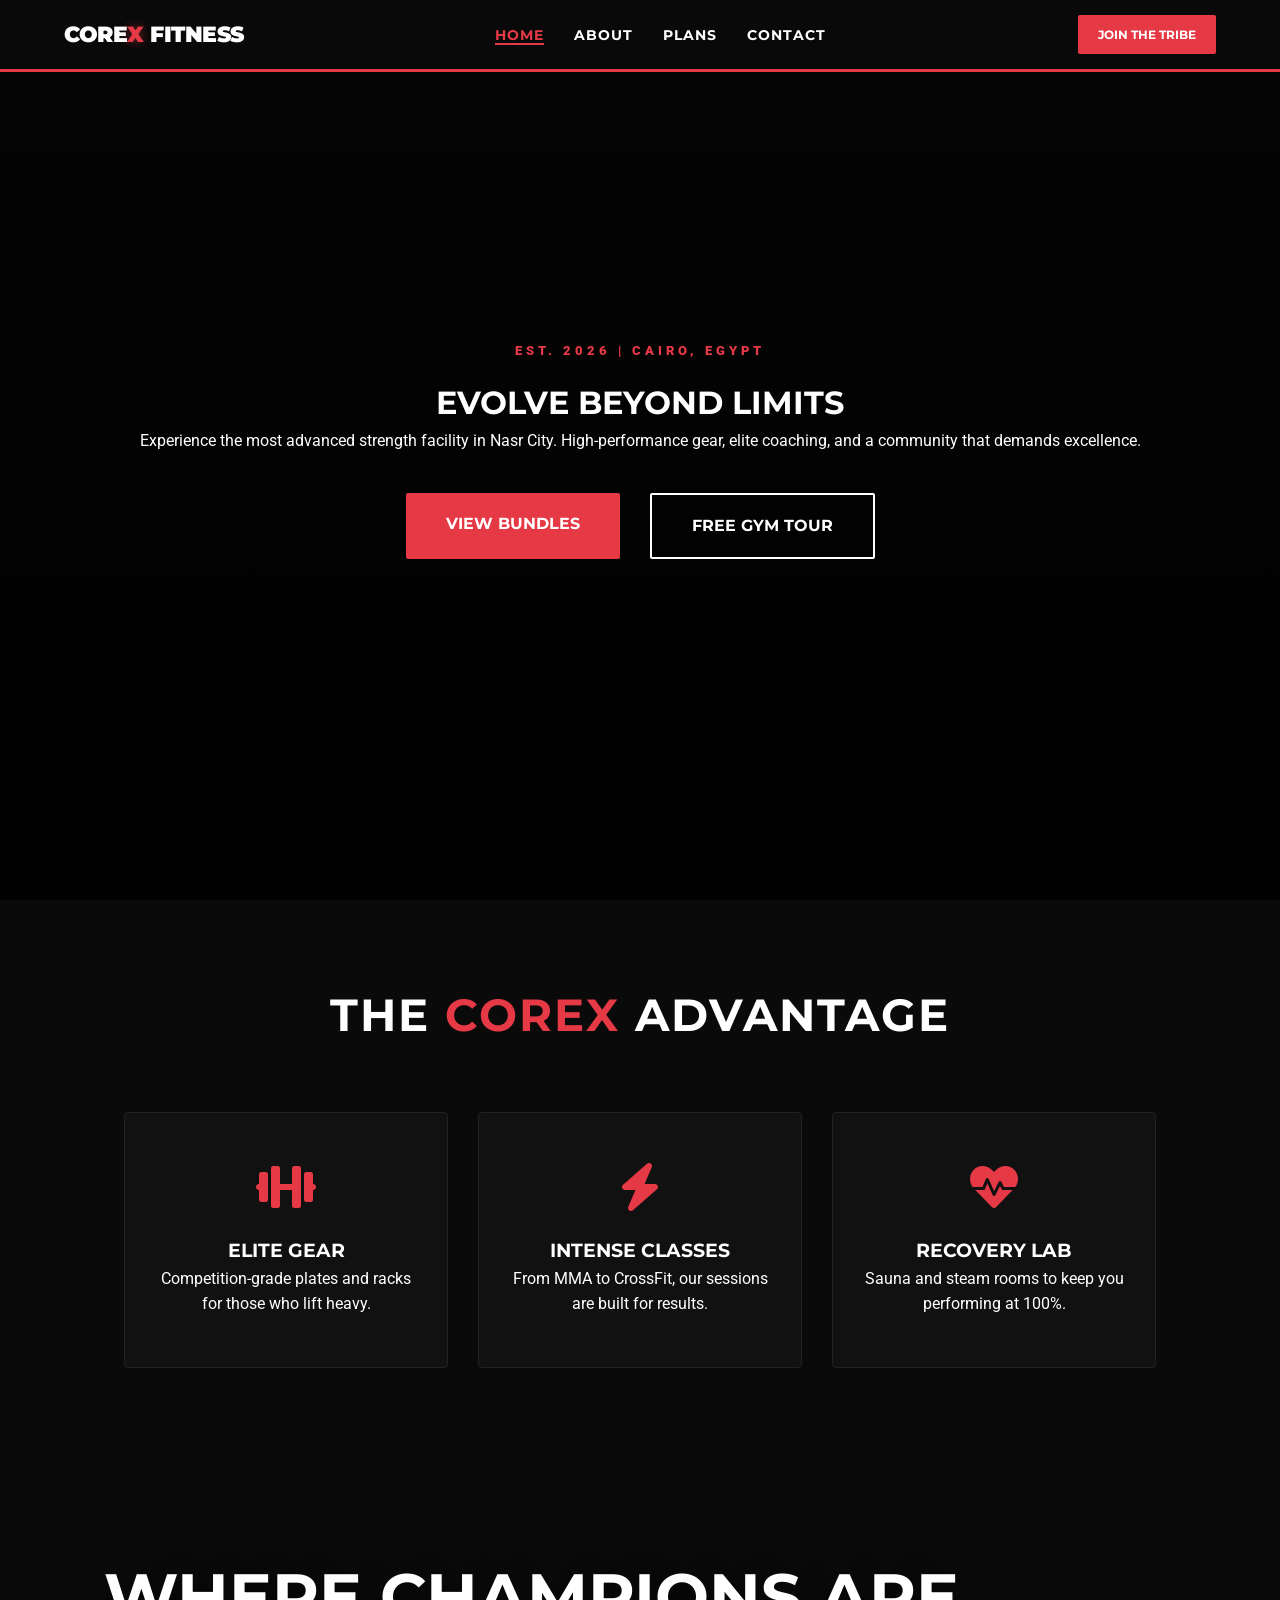
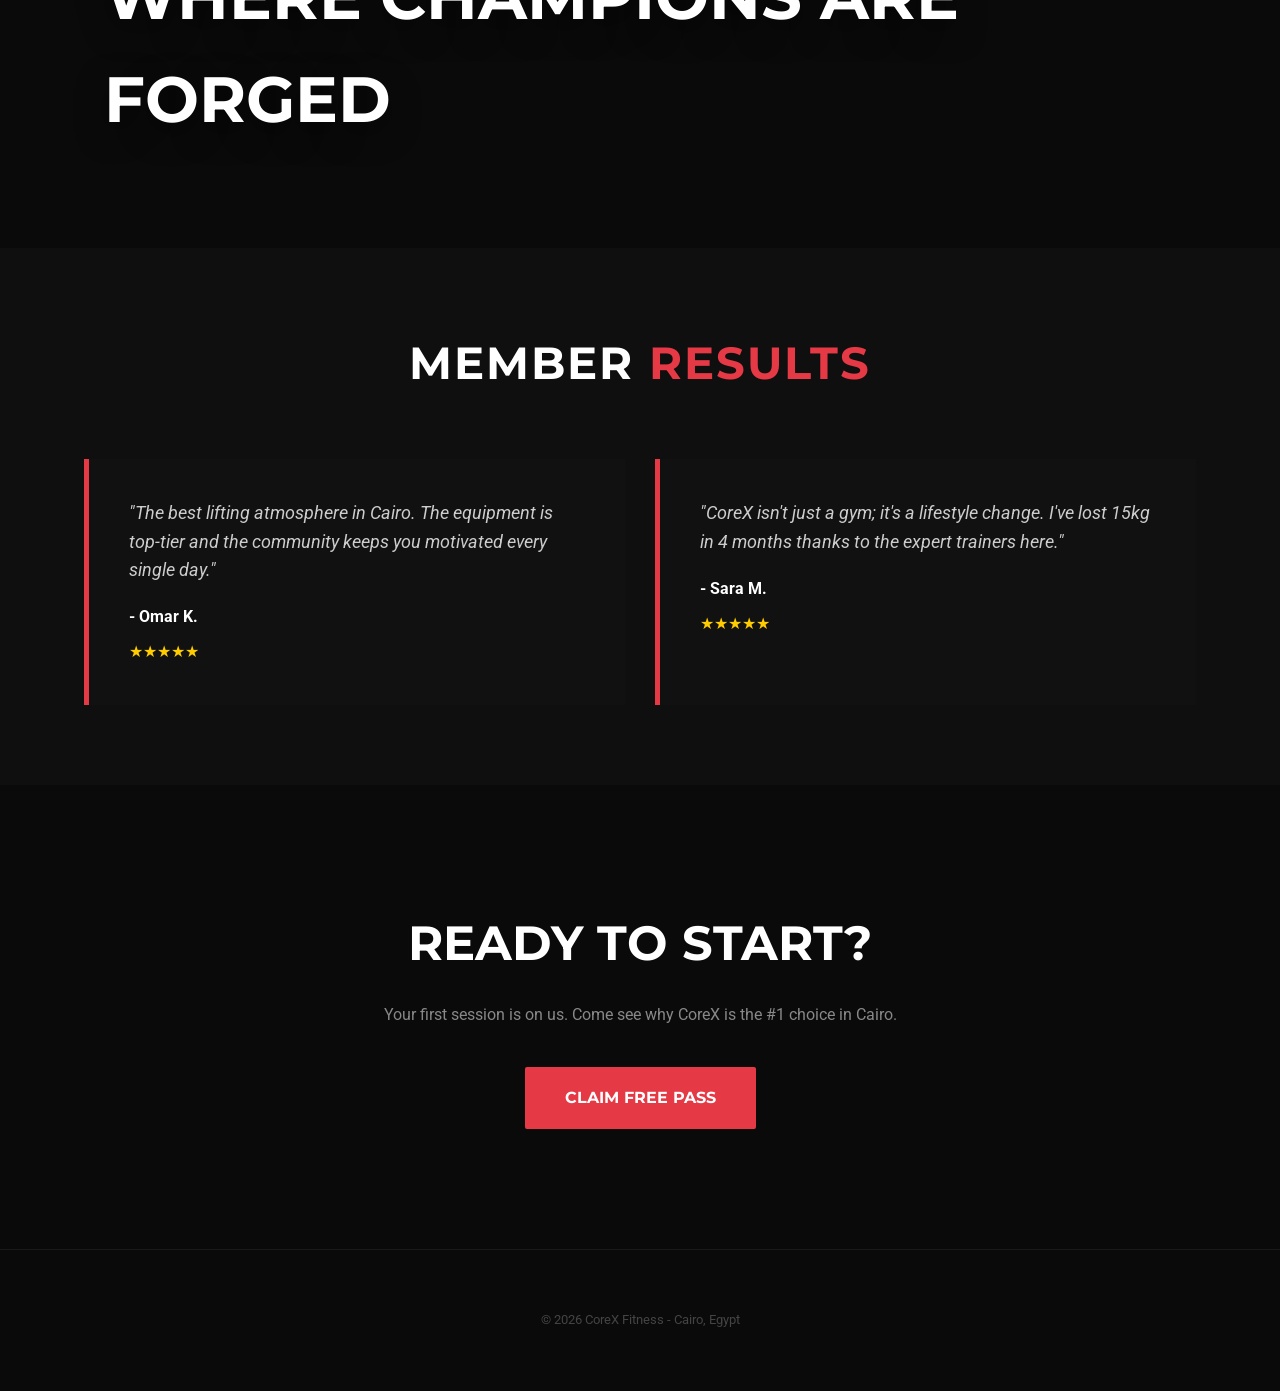
<file: index.html>
<!DOCTYPE html>
<html lang="en">
<head>
    <meta charset="UTF-8">
    <meta name="viewport" content="width=device-width, initial-scale=1.0">
    <title>CoreX Fitness | The Elite Standard of Cairo</title>
    <link href="https://fonts.googleapis.com/css2?family=Montserrat:wght@700;900&family=Roboto:wght@300;400;500&display=swap" rel="stylesheet">
    <link rel="stylesheet" href="https://cdnjs.cloudflare.com/ajax/libs/font-awesome/6.0.0/css/all.min.css">
    <link rel="stylesheet" href="style.css">
</head>
<body>

    <nav>
        <div class="logo">CORE<span>X</span> FITNESS</div>
        <ul class="nav-links">
            <li><a href="index.html" class="active">Home</a></li>
            <li><a href="about.html">About</a></li>
            <li><a href="plans.html">Plans</a></li>
            <li><a href="contact.html">Contact</a></li>
        </ul>
        <a href="contact.html" class="nav-cta">JOIN THE TRIBE</a>
    </nav>

    <header class="hero-main">
        <div class="hero-content">
            <span class="hero-tag">EST. 2026 | CAIRO, EGYPT</span>
            <h1>EVOLVE <span>BEYOND</span> LIMITS</h1>
            <p>Experience the most advanced strength facility in Nasr City. High-performance gear, elite coaching, and a community that demands excellence.</p>
            <div class="hero-btns">
                <a href="plans.html" class="btn btn-primary">VIEW BUNDLES</a>
                <a href="contact.html" class="btn btn-outline">FREE GYM TOUR</a>
            </div>
        </div>
    </header>

    <section class="features-grid-section">
        <div class="container">
            <h2 class="section-title">THE <span>COREX</span> ADVANTAGE</h2>
            <div class="features-container">
                <div class="feature-box">
                    <i class="fas fa-dumbbell"></i>
                    <h3>ELITE GEAR</h3>
                    <p>Competition-grade plates and racks for those who lift heavy.</p>
                </div>
                <div class="feature-box">
                    <i class="fas fa-bolt"></i>
                    <h3>INTENSE CLASSES</h3>
                    <p>From MMA to CrossFit, our sessions are built for results.</p>
                </div>
                <div class="feature-box">
                    <i class="fas fa-heart-pulse"></i>
                    <h3>RECOVERY LAB</h3>
                    <p>Sauna and steam rooms to keep you performing at 100%.</p>
                </div>
            </div>
        </div>
    </section>

    <section class="image-break">
        <div class="overlay-text">
            <h2>WHERE <span>CHAMPIONS</span> ARE FORGED</h2>
        </div>
    </section>

    <section class="testimonials bg-alt">
        <div class="container">
            <h2 class="section-title">MEMBER <span>RESULTS</span></h2>
            <div class="testimonial-slider">
                <div class="t-card">
                    <p>"The best lifting atmosphere in Cairo. The equipment is top-tier and the community keeps you motivated every single day."</p>
                    <h4>- Omar K.</h4>
                    <div class="stars">★★★★★</div>
                </div>
                <div class="t-card">
                    <p>"CoreX isn't just a gym; it's a lifestyle change. I've lost 15kg in 4 months thanks to the expert trainers here."</p>
                    <h4>- Sara M.</h4>
                    <div class="stars">★★★★★</div>
                </div>
            </div>
        </div>
    </section>

    <section class="final-cta">
        <div class="container">
            <h2>READY TO START?</h2>
            <p>Your first session is on us. Come see why CoreX is the #1 choice in Cairo.</p>
            <a href="contact.html" class="btn btn-primary">CLAIM FREE PASS</a>
        </div>
    </section>

    <footer>
        <p>&copy; 2026 CoreX Fitness - Cairo, Egypt</p>
    </footer>

    <script src="Functions.js"></script>
</body>
</html>
</file>
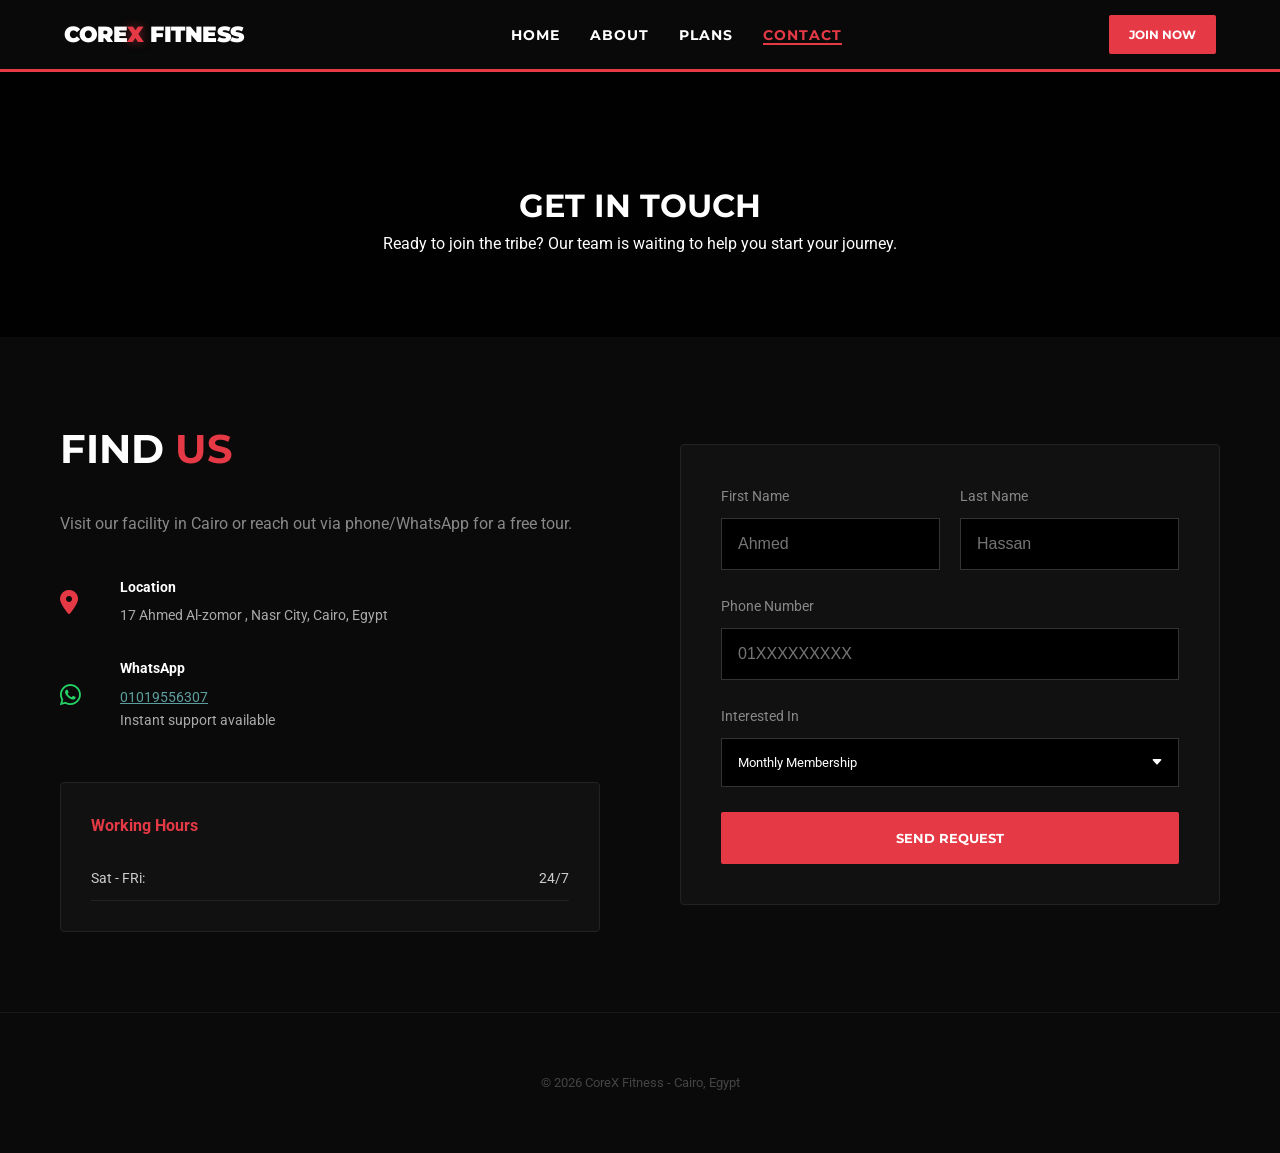
<file: Contact.html>
<!DOCTYPE html>
<html lang="en">

<head>
    <meta charset="UTF-8">
    <meta name="viewport" content="width=device-width, initial-scale=1.0">
    <title>Contact CoreX Fitness | Cairo</title>
    <link
        href="https://fonts.googleapis.com/css2?family=Montserrat:wght@700;900&family=Roboto:wght@300;400;500&display=swap"
        rel="stylesheet">
    <link rel="stylesheet" href="https://cdnjs.cloudflare.com/ajax/libs/font-awesome/6.0.0/css/all.min.css">
    <link rel="stylesheet" href="style.css">
</head>

<body>

    <nav>
        <div class="logo">CORE<span>X</span> FITNESS</div>
        <ul class="nav-links">
            <li><a href="/index.html">Home</a></li>
            <li><a href="/About.html">About</a></li>
            <li><a href="/Plans.html">Plans</a></li>
            <li><a href="/Contact.html" class="active">Contact</a></li>

        </ul>
        <a href="/Contact.html" class="nav-cta">JOIN NOW</a>
    </nav>

    <header class="contact-hero">
        <h1>GET IN <span>TOUCH</span></h1>
        <p>Ready to join the tribe? Our team is waiting to help you start your journey.</p>
    </header>

    <section class="contact-main">
        <div class="container grid-2">

            <div class="contact-info">
                <h2 class="section-title-left">FIND <span>US</span></h2>
                <p class="contact-desc">Visit our facility in Cairo or reach out via phone/WhatsApp for a free tour.</p>

                <div class="info-item">
                    <i class="fas fa-location-dot"></i>
                    <div>
                        <h4>Location</h4>
                        <p>17 Ahmed Al-zomor , Nasr City, Cairo, Egypt</p>
                    </div>
                </div>

                <div class="info-item">
                    <i class="fab fa-whatsapp" style="color: #25D366;"></i>
                    <div>
                        <h4>WhatsApp</h4>
                        <p><a href="https://wa.me/01019556307" target="_blank" style="color: cadetblue"; >01019556307</a></p>
                        <p>Instant support available</p>
                    </div>
                </div>

                <div class="hours-card">
                    <h4>Working Hours</h4>
                    <ul>
                        <li><span>Sat - FRi:</span> <span>24/7</span></li>
                        
                    </ul>
                </div>
            </div>

            <div class="contact-form-wrapper">
                <form id="contactPageForm"> 
                    <div class="form-row">
                        <div class="form-group">
                            <label>First Name</label>
                            <input type="text" id="firstName" placeholder="Ahmed" required>
                        </div>
                        <div class="form-group">
                            <label>Last Name</label>
                            <input type="text" id="lastName" placeholder="Hassan" required>
                        </div>
                    </div>

                    <div class="form-group">
                        <label>Phone Number</label>
                        <input type="tel" id="userPhone" placeholder="01XXXXXXXXX" required>
                        <span id="phoneError" class="error-msg">Please enter a valid 11-digit Egyptian number.</span>
                    </div>

                    <div class="form-group">
                        <label>Interested In</label>
                        <select id="planSelect">
                            <option>Monthly Membership</option>
                            <option>3-Month Bundle</option>
                            <option>6-Month Bundle</option>
                            <option>12-Month Bundle</option>
                            <option>Personal Training</option>
                        </select>
                    </div>

                    <button type="submit" class="btn btn-primary full-width">SEND REQUEST</button>
                </form>

                <div id="successMessage" class="success-box">
                    <i class="fas fa-circle-check"></i>
                    <h3>THANK YOU!</h3>
                    <p>Your request has arrived successfully. Someone from the Markting team will contact you within 24 hours.</p>
                    <button onclick="location.reload()" class="btn btn-outline-red" style="margin-top: 20px;">Send
                        Another</button>
                </div>
            </div>

        </div>
    </section>

    <footer>
        <p>&copy; 2026 CoreX Fitness - Cairo, Egypt</p>
    </footer>

    <script src="Functions.js"></script>
</body>

</html>
</file>
<file: style.css>
/* --- Variables & Reset --- */
:root {
    --primary-red: #e63946;
    --deep-black: #0a0a0a;
    --dark-gray: #1a1a1a;
    --text-white: #ffffff;
    --transition: all 0.3s ease;
}

* {
    margin: 0;
    padding: 0;
    box-sizing: border-box;
    scroll-behavior: smooth;
}

body {
    font-family: 'Roboto', sans-serif;
    background-color: var(--deep-black);
    color: var(--text-white);
    line-height: 1.6;
    overflow-x: hidden;
}

h1, h2, h3, .btn, .nav-cta, .logo {
    font-family: 'Montserrat', sans-serif;
    text-transform: uppercase;
}

/* --- Navbar --- */

/* --- Navigation --- */
nav {
    position: fixed;
    top: 0;
    width: 100%;
    padding: 15px 5%;
    display: flex;
    justify-content: space-between;
    align-items: center;
    background: rgba(10, 10, 10, 0.98);
    z-index: 1000;
    border-bottom: 3px solid var(--primary-red);
}

.logo {
    font-size: 1.2rem;
    font-weight: 900;
    white-space: nowrap;
}

.logo span { 
    color: var(--primary-red); 
    text-shadow: 0 0 10px rgba(230, 57, 70, 0.5);
}

.nav-links {
    display: flex;
    list-style: none;
    gap: 30px;
}

.nav-links a {
    text-decoration: none;
    color: var(--text-white);
    font-family: 'Montserrat', sans-serif;
    font-size: 0.85rem;
    font-weight: 700;
    text-transform: uppercase;
    transition: var(--transition);
    letter-spacing: 1px;
}

.nav-links a:hover {
    color: var(--primary-red);
}

.nav-cta {
    background-color: var(--primary-red);
    color: white;
    padding: 10px 20px;
    text-decoration: none;
    font-size: 0.75rem;
    border-radius: 2px;
    font-weight: 700;
    transition: var(--transition);
    white-space: nowrap;
}

/* Offset for Smooth Scroll (so navbar doesn't hide titles) */
section { 
    scroll-margin-top: 80px; 
}

/* --- Mobile Navigation Adjustments --- */
@media (max-width: 768px) {
    .nav-links {
        display: none; /* Hides links on mobile to keep UI clean, common for simple landing pages */
    }
    
    nav {
        padding: 15px 20px;
    }

    .logo {
        font-size: 1rem;
    }

    .nav-cta {
        padding: 8px 12px;
        font-size: 0.7rem;
    }
}

nav {
    position: fixed;
    top: 0;
    width: 100%;
    padding: 15px 5%;
    display: flex;
    justify-content: space-between;
    align-items: center;
    background: rgba(10, 10, 10, 0.98);
    z-index: 1000;
    border-bottom: 3px solid var(--primary-red);
}

.logo {
    font-size: 1.4rem;
    font-weight: 900;
    letter-spacing: -0.5px;
}

.logo span { 
    color: var(--primary-red); 
    text-shadow: 0 0 10px rgba(230, 57, 70, 0.5);
}

.nav-cta {
    background-color: var(--primary-red);
    color: white;
    padding: 10px 20px;
    text-decoration: none;
    font-size: 0.75rem;
    border-radius: 2px;
    font-weight: 700;
    transition: var(--transition);
}

.nav-cta:hover {
    background-color: #fff;
    color: var(--primary-red);
}

/* --- Hero Section --- */
.hero {
    height: 100vh;
    display: flex;
    flex-direction: column;
    justify-content: center;
    align-items: center;
    text-align: center;
    background: linear-gradient(rgba(0,0,0,0.75), rgba(0,0,0,0.75)), 
                url('https://images.unsplash.com/photo-1540497077202-7c8a3999166f?auto=format&fit=crop&q=80') center/cover;
    padding: 20px;
}

.hero h1 {
    font-size: clamp(2.5rem, 10vw, 5.5rem);
    line-height: 0.9;
    margin-bottom: 15px;
}

.hero h1 span { color: var(--primary-red); }

.hero p {
    font-size: 1.1rem;
    margin-bottom: 35px;
    max-width: 550px;
    color: #ddd;
}

/* --- Shared Components --- */
.btn {
    padding: 18px 40px;
    text-decoration: none;
    font-weight: 700;
    border-radius: 2px;
    display: inline-block;
    transition: var(--transition);
    cursor: pointer;
    border: none;
}

.btn-primary {
    background-color: var(--primary-red);
    color: white;
}

.btn-primary:hover {
    background-color: #c12e3a;
    transform: translateY(-3px);
    box-shadow: 0 10px 20px rgba(230, 57, 70, 0.3);
}

.btn-outline {
    border: 2px solid white;
    color: white;
    margin-left: 10px;
}

.btn-outline:hover {
    background: white;
    color: black;
}

section { padding: 80px 5%; max-width: 1200px; margin: 0 auto; }

.section-title {
    text-align: center;
    font-size: clamp(1.8rem, 5vw, 2.8rem);
    margin-bottom: 60px;
    letter-spacing: 2px;
}

.section-title span { color: var(--primary-red); }

.bg-alt { background-color: #0f0f0f; max-width: 100%; }

/* --- Pricing --- */
.plans-container {
    display: grid;
    grid-template-columns: repeat(auto-fit, minmax(280px, 1fr));
    gap: 30px;
    max-width: 1100px;
    margin: 0 auto;
}

.plan-card {
    background: var(--dark-gray);
    padding: 50px 30px;
    border-radius: 4px;
    text-align: center;
    border-top: 4px solid transparent;
    transition: var(--transition);
}

.plan-card.featured { border-top-color: var(--primary-red); background: #1f1f1f; }

.plan-card:hover { transform: scale(1.02); }

.plan-card h3 { margin-bottom: 20px; letter-spacing: 1px; }

.plan-card .price {
    font-size: 2.8rem;
    color: var(--primary-red);
    font-weight: 900;
    margin-bottom: 25px;
}

.plan-card ul { list-style: none; margin-bottom: 30px; }
.plan-card ul li { padding: 10px 0; border-bottom: 1px solid #333; color: #aaa; }

/* --- Form --- */
.contact-box {
    background: var(--dark-gray);
    padding: 50px;
    border-radius: 4px;
    max-width: 550px;
    margin: 0 auto;
    border: 1px solid #222;
}

.form-group { margin-bottom: 25px; }

label { display: block; margin-bottom: 10px; font-size: 0.9rem; color: #888; }

input {
    width: 100%;
    padding: 16px;
    background: #000;
    border: 1px solid #333;
    color: white;
    font-size: 1rem;
}

input:focus {
    outline: none;
    border-color: var(--primary-red);
}

.full-width { width: 100%; }

footer {
    text-align: center;
    padding: 60px 20px;
    border-top: 1px solid #1a1a1a;
    font-size: 0.8rem;
    color: #444;
}

/* --- Mobile Responsiveness --- */
@media (max-width: 768px) {
    nav { padding: 15px 20px; }
    .logo { font-size: 1.1rem; }
    .btn { width: 100%; margin-left: 0; margin-bottom: 15px; text-align: center; }
    .hero { height: auto; padding: 160px 20px 100px; }
    .contact-box { padding: 30px 20px; }
}
/* --- Home Page Redesign --- */

/* Enhanced Hero */
.hero-main {
    height: 100vh;
    background: linear-gradient(rgba(0,0,0,0.6), rgba(0,0,0,0.9)), 
                url('https://images.pexels.com/photos/1552242/pexels-photo-1552242.jpeg');
    background-size: cover;
    background-position: center;
    background-attachment: fixed; /* Parallax effect */
    display: flex;
    align-items: center;
    justify-content: center;
    text-align: center;
}

.hero-tag {
    color: var(--primary-red);
    font-weight: 900;
    letter-spacing: 4px;
    font-size: 0.8rem;
    display: block;
    margin-bottom: 15px;
}

.hero-btns {
    margin-top: 40px;
    display: flex;
    gap: 20px;
    justify-content: center;
}

/* Feature Boxes */
.features-container {
    display: grid;
    grid-template-columns: repeat(auto-fit, minmax(280px, 1fr));
    gap: 30px;
}

.feature-box {
    background: #111;
    padding: 50px 30px;
    border-radius: 4px;
    text-align: center;
    transition: var(--transition);
    border: 1px solid #222;
}

.feature-box:hover {
    border-color: var(--primary-red);
    transform: translateY(-10px);
    background: #161616;
}

.feature-box i {
    font-size: 3rem;
    color: var(--primary-red);
    margin-bottom: 25px;
}

/* Image Break Section */
.image-break {
    height: 400px;
    background: linear-gradient(rgba(230, 57, 70, 0.2), rgba(0,0,0,0.8)), 
                url('https://images.pexels.com/photos/4164761/pexels-photo-4164761.jpeg');
    background-size: cover;
    background-position: center;
    background-attachment: fixed;
    display: flex;
    align-items: center;
    justify-content: center;
}

.overlay-text h2 {
    font-size: clamp(2rem, 6vw, 4rem);
    text-shadow: 0 10px 30px rgba(0,0,0,0.5);
}

/* Testimonials */
.testimonial-slider {
    display: grid;
    grid-template-columns: 1fr 1fr;
    gap: 30px;
}

.t-card {
    background: #111;
    padding: 40px;
    border-left: 5px solid var(--primary-red);
}

.t-card p {
    font-style: italic;
    font-size: 1.1rem;
    margin-bottom: 20px;
    color: #ccc;
}

.stars { color: #ffcc00; margin-top: 10px; }

/* Final CTA */
.final-cta {
    text-align: center;
    padding: 120px 20px;
    background: var(--deep-black);
}

.final-cta h2 { font-size: 3rem; margin-bottom: 20px; }
.final-cta p { margin-bottom: 40px; color: #888; }

/* Mobile */
@media (max-width: 768px) {
    .testimonial-slider { grid-template-columns: 1fr; }
    .hero-btns { flex-direction: column; }
    .image-break { height: 250px; }
}


/* ================================================================== */

/* ================================================================== */

/* ================================================================== */

/* ================================================================== */

/* ================================================================== */

/* About page edits */
/* --- About Page Specifics --- */

/* Hero for About Page */
.about-hero {
    height: 60vh;
    display: flex;
    flex-direction: column;
    justify-content: center;
    align-items: center;
    text-align: center;
    background: linear-gradient(rgba(0,0,0,0.8), rgba(0,0,0,0.8)), 
                url('https://images.unsplash.com/photo-1517836357463-d25dfeac3438?auto=format&fit=crop&q=80') center/cover;
    padding: 20px;
}

/* ================================ */
/* --- Expanded About Page Styling --- */

.container {
    max-width: 1200px;
    margin: 0 auto;
    padding: 0 20px;
}

.grid-2 {
    display: grid;
    grid-template-columns: 1fr 1fr;
    gap: 80px;
    align-items: center;
}

/* Header */
.about-header {
    height: 70vh;
    background: linear-gradient(to right, rgba(0,0,0,0.9), rgba(0,0,0,0.4)), 
                url('https://images.unsplash.com/photo-1540497077202-7c8a3999166f?auto=format&fit=crop&q=80') center/cover;
    display: flex;
    align-items: center;
    padding: 0 10%;
}

.header-overlay h1 {
    font-size: clamp(3rem, 8vw, 5rem);
    line-height: 1;
    margin-bottom: 10px;
}

.header-overlay p {
    color: var(--primary-red);
    font-weight: 700;
    letter-spacing: 5px;
}

/* Story Section */
.story-section { padding: 100px 0; }

.section-title-left {
    font-size: 2.5rem;
    margin-bottom: 30px;
}

.section-title-left span { color: var(--primary-red); }

.story-text .lead {
    font-size: 1.3rem;
    color: #fff;
    margin-bottom: 25px;
    font-weight: 500;
}

.story-text p {
    color: #aaa;
    margin-bottom: 20px;
}

.story-image {
    position: relative;
}

.story-image img {
    width: 100%;
    z-index: 2;
    position: relative;
}

.image-accent {
    position: absolute;
    top: -20px;
    left: -20px;
    width: 100px;
    height: 100px;
    border-top: 5px solid var(--primary-red);
    border-left: 5px solid var(--primary-red);
}

.founder-quote {
    margin-top: 40px;
    padding-left: 20px;
    border-left: 4px solid var(--primary-red);
}

.founder-quote p {
    font-style: italic;
    font-size: 1.2rem;
    color: #fff;
}

.founder-quote span {
    display: block;
    margin-top: 10px;
    font-weight: 700;
    color: var(--primary-red);
}

/* Values Grid */
.values-grid {
    display: grid;
    grid-template-columns: repeat(auto-fit, minmax(250px, 1fr));
    gap: 30px;
    margin-top: 50px;
}

.value-card {
    background: #111;
    padding: 40px 30px;
    border-bottom: 2px solid #222;
    transition: var(--transition);
}

.value-card:hover {
    border-color: var(--primary-red);
    transform: translateY(-5px);
}

.value-number {
    font-family: 'Montserrat', sans-serif;
    font-size: 3rem;
    font-weight: 900;
    color: rgba(230, 57, 70, 0.1);
    margin-bottom: -20px;
}

.value-card h3 {
    color: #fff;
    margin-bottom: 15px;
    font-size: 1.1rem;
}

.value-card p {
    color: #888;
    font-size: 0.9rem;
}

/* Feature Highlight */
.feature-highlight {
    text-align: center;
    padding: 100px 0;
}

.feature-highlight h2 {
    font-size: clamp(2rem, 5vw, 3rem);
    margin-bottom: 20px;
}

.feature-highlight p {
    margin-bottom: 40px;
    color: #bbb;
}

/* Mobile Responsive */
@media (max-width: 992px) {
    .grid-2 { grid-template-columns: 1fr; }
    .story-image { order: 2; margin-top: 50px; }
    .about-header { text-align: center; justify-content: center; padding: 0 20px; }
    .header-overlay p { letter-spacing: 2px; }
}
/* ================================ */

.about-hero h1 {
    font-size: clamp(2.5rem, 8vw, 4rem);
    margin-bottom: 10px;
}

/* Content Layout */
.about-grid {
    display: grid;
    grid-template-columns: 1fr 1fr;
    gap: 50px;
    align-items: center;
}

.about-text p {
    margin-bottom: 20px;
    font-size: 1.1rem;
    color: #ccc;
}

.about-image img {
    width: 100%;
    border-radius: 8px;
    border-left: 8px solid var(--primary-red);
    box-shadow: 0 20px 40px rgba(0,0,0,0.5);
}

/* Statistics */
.stats-grid {
    display: grid;
    grid-template-columns: repeat(3, 1fr);
    gap: 20px;
    margin-top: 40px;
    text-align: center;
}

.stat-item h3 {
    color: var(--primary-red);
    font-size: 2rem;
    margin-bottom: 5px;
}

.stat-item p {
    font-size: 0.8rem;
    text-transform: uppercase;
    letter-spacing: 1px;
    color: #888;
}

/* Mission Section */
.mission-container {
    display: grid;
    grid-template-columns: repeat(auto-fit, minmax(300px, 1fr));
    gap: 30px;
}

.mission-card {
    background: var(--dark-gray);
    padding: 40px;
    text-align: center;
    border-radius: 4px;
    transition: var(--transition);
}

.mission-card:hover {
    background: #222;
    transform: translateY(-5px);
}

.mission-card .icon {
    font-size: 3rem;
    display: block;
    margin-bottom: 20px;
}

.mission-card h3 {
    margin-bottom: 15px;
    color: var(--primary-red);
}

/* Navbar Active State */
.nav-links a.active {
    color: var(--primary-red);
    border-bottom: 2px solid var(--primary-red);
}

/* --- Responsive About --- */
@media (max-width: 992px) {
    .about-grid {
        grid-template-columns: 1fr;
    }
    
    .about-image {
        order: -1; /* Puts image on top on mobile */
    }
    
    .stats-grid {
        grid-template-columns: 1fr;
        gap: 30px;
    }
}



/* ================================================================== */

/* ================================================================== */

/* ================================================================== */

/* ================================================================== */

/* ================================================================== */

/* Plans page edits */
/* --- Plan Page Specifics --- */

/* --- Plans Page Styling --- */

.plans-hero {
    padding: 150px 20px 80px;
    text-align: center;
    background: linear-gradient(rgba(0,0,0,0.8), rgba(0,0,0,0.8)), url('https://images.unsplash.com/photo-1534438327276-14e5300c3a48?auto=format&fit=crop&q=80') center/cover;
}

.plans-hero h1 { font-size: clamp(2.5rem, 7vw, 4.5rem); }

/* Tier Cards Layout */
.tiers-section { padding: 80px 5%; }

.tier-card {
    background: #111;
    border: 1px solid #222;
    padding: 50px 30px;
    text-align: center;
    position: relative;
    transition: var(--transition);
    display: flex;
    flex-direction: column;
}

.tier-card.featured {
    border: 2px solid var(--primary-red);
    transform: scale(1.05);
    background: #161616;
    z-index: 5;
}

.featured-badge {
    position: absolute;
    top: 0;
    left: 50%;
    transform: translate(-50%, -50%);
    background: var(--primary-red);
    color: #fff;
    padding: 5px 20px;
    font-size: 0.7rem;
    font-weight: 900;
    letter-spacing: 1px;
}

.tier-header h3 {
    font-size: 1.2rem;
    margin-bottom: 20px;
    letter-spacing: 2px;
}

.tier-header .price {
    font-size: 3.5rem;
    font-weight: 900;
    color: var(--primary-red);
    margin-bottom: 30px;
}

.tier-header .price span {
    font-size: 1rem;
    color: #666;
    text-transform: lowercase;
}

.tier-features {
    list-style: none;
    margin-bottom: 40px;
    flex-grow: 1;
}

.tier-features li {
    padding: 12px 0;
    border-bottom: 1px solid #222;
    color: #ddd;
    font-size: 0.95rem;
}

.tier-features li.disabled {
    color: #444;
    text-decoration: line-through;
}

.btn-outline-red {
    border: 2px solid var(--primary-red);
    color: var(--primary-red);
}

.btn-outline-red:hover {
    background: var(--primary-red);
    color: #fff;
}

/* Activities Grid */
.activities-grid {
    display: grid;
    grid-template-columns: repeat(auto-fit, minmax(280px, 1fr));
    gap: 20px;
    margin-top: 40px;
}

.activity-item {
    height: 300px;
    display: flex;
    flex-direction: column;
    justify-content: center;
    align-items: center;
    text-align: center;
    padding: 30px;
    background-size: cover;
    background-position: center;
    border: 2px solid transparent;
    transition: var(--transition);
    cursor: default;
}

.activity-item:hover {
    border-color: var(--primary-red);
}

.activity-item h3 { font-size: 2rem; margin-bottom: 10px; }
.activity-item h3 span { color: var(--primary-red); }
.activity-item p { font-size: 0.9rem; color: #eee; }

/* Mobile Fixes */
@media (max-width: 992px) {
    .tier-card.featured {
        transform: scale(1);
        margin: 40px 0;
    }
    .plans-container {
        gap: 0;
    }
}
/* --- Expanded Plans Styling --- */

.container { max-width: 1200px; margin: 0 auto; padding: 0 20px; }
.small-container { max-width: 800px; }

.plans-header-expanded {
    padding: 180px 0 100px;
    text-align: center;
    background: linear-gradient(rgba(0,0,0,0.85), rgba(0,0,0,0.85)), url('https://images.unsplash.com/photo-1534438327276-14e5300c3a48?auto=format&fit=crop&q=80') center/cover;
}

.plans-header-expanded h1 { font-size: clamp(3rem, 8vw, 5rem); line-height: 1; }

/* Bundles Grid */
.bundles-section { padding: 100px 0; }
.bundles-grid {
    display: grid;
    grid-template-columns: repeat(auto-fit, minmax(320px, 1fr));
    gap: 40px;
    margin-top: 60px;
}

.bundle-card {
    background: #111;
    padding: 60px 40px;
    border-radius: 4px;
    text-align: center;
    position: relative;
    border: 1px solid #222;
    transition: var(--transition);
}

.bundle-card:hover { border-color: var(--primary-red); transform: translateY(-10px); }

.featured-bundle {
    border: 2px solid var(--primary-red);
    background: #161616;
}

.bundle-badge {
    position: absolute;
    top: 20px;
    right: 20px;
    font-size: 0.65rem;
    font-weight: 900;
    color: var(--primary-red);
    letter-spacing: 2px;
}

.bundle-card h3 { font-size: 1.8rem; margin-bottom: 10px; }
.bundle-price { font-size: 3.5rem; font-weight: 900; color: #fff; line-height: 1; }
.bundle-price span { font-size: 1.2rem; color: var(--primary-red); }
.savings { color: #00ff88; font-weight: 700; font-size: 0.9rem; margin-bottom: 30px; }

.bundle-list { list-style: none; margin-bottom: 40px; text-align: left; }
.bundle-list li { padding: 12px 0; border-bottom: 1px solid #222; color: #aaa; font-size: 0.95rem; }
.bundle-list li strong { color: #fff; }

/* Experience Rows */
.exp-row {
    display: grid;
    grid-template-columns: 1fr 1fr;
    gap: 60px;
    align-items: center;
    margin-bottom: 100px;
}

.exp-row.reverse { direction: rtl; }
.exp-row.reverse .exp-text { direction: ltr; }

.exp-image img {
    width: 100%;
    border-radius: 4px;
    filter: grayscale(40%);
    transition: 0.5s;
}

.exp-image img:hover { filter: grayscale(0%); }

.exp-text h3 { font-size: 2.2rem; margin-bottom: 20px; color: var(--primary-red); }
.exp-text p { color: #ccc; font-size: 1.1rem; }

/* FAQ Section */
.faq-section { padding: 100px 0; border-top: 1px solid #1a1a1a; }
.faq-item { margin-bottom: 40px; }
.faq-item h4 { font-size: 1.2rem; margin-bottom: 10px; color: #fff; }
.faq-item p { color: #888; }

/* Mobile */
@media (max-width: 992px) {
    .exp-row { grid-template-columns: 1fr; gap: 30px; }
    .exp-row.reverse { direction: ltr; }
    .bundles-grid { gap: 20px; }
}



/* ================================================================== */

/* ================================================================== */

/* ================================================================== */

/* ================================================================== */

/* ================================================================== */

/* Contact page edits */
/* --- Contact Page Specifics --- */

/* --- Contact Page Styling --- */

/* --- Contact Page Specifics --- */

.contact-hero {
    padding: 180px 0 80px;
    text-align: center;
    background: linear-gradient(rgba(0,0,0,0.85), rgba(0,0,0,0.85)), url('https://images.pexels.com/photos/1552242/pexels-photo-1552242.jpeg');
    background-size: cover;
}

.contact-main { padding: 80px 0; }

.contact-desc { color: #888; margin-bottom: 40px; }

/* Info Items */
.info-item {
    display: flex;
    align-items: center;
    gap: 20px;
    margin-bottom: 30px;
}

.info-item i {
    font-size: 1.5rem;
    color: var(--primary-red);
    width: 40px;
}

.info-item h4 { font-size: 0.9rem; color: #fff; margin-bottom: 5px; }
.info-item p { color: #aaa; font-size: 0.9rem; }

/* Hours Card */
.hours-card {
    background: #111;
    padding: 30px;
    border-radius: 4px;
    margin-top: 50px;
    border: 1px solid #222;
}

.hours-card h4 { margin-bottom: 20px; color: var(--primary-red); font-size: 1rem; }
.hours-card ul { list-style: none; }
.hours-card ul li {
    display: flex;
    justify-content: space-between;
    padding: 10px 0;
    border-bottom: 1px solid #222;
    font-size: 0.85rem;
    color: #ccc;
}

/* Form Styling Improvements */
.contact-form-wrapper {
    background: #111;
    padding: 40px;
    border-radius: 4px;
    border: 1px solid #222;
}

.form-row {
    display: grid;
    grid-template-columns: 1fr 1fr;
    gap: 20px;
}

select, textarea {
    width: 100%;
    padding: 16px;
    background: #000;
    border: 1px solid #333;
    color: white;
    font-family: inherit;
}

select:focus, textarea:focus {
    outline: none;
    border-color: var(--primary-red);
}

/* Map Section */
.map-section { padding: 0; }
.map-placeholder {
    height: 400px;
    background: #1a1a1a;
    display: flex;
    flex-direction: column;
    justify-content: center;
    align-items: center;
    color: #444;
}

.map-placeholder i { font-size: 4rem; margin-bottom: 20px; }

/* Mobile */
@media (max-width: 768px) {
    .form-row { grid-template-columns: 1fr; }
    .contact-form-wrapper { padding: 30px 20px; }
}


/* The sucess state in contat */
/* --- JS Feedback Styling --- */

/* Error Message */
.error-msg {
    color: var(--primary-red);
    font-size: 0.75rem;
    display: none; /* Hidden by default */
    margin-top: 8px;
    font-weight: 500;
}

/* Red Border for Invalid Input */
input.invalid {
    border-color: var(--primary-red) !important;
    background-color: rgba(230, 57, 70, 0.05);
}

/* Success Box */
.success-box {
    display: none; /* Hidden until JS triggers it */
    text-align: center;
    padding: 40px 20px;
}

.success-box i {
    font-size: 4rem;
    color: #00ff88;
    margin-bottom: 20px;
    filter: drop-shadow(0 0 10px rgba(0, 255, 136, 0.3));
}

.success-box h3 {
    font-size: 2rem;
    margin-bottom: 15px;
    letter-spacing: 2px;
}

.success-box p {
    color: #888;
    max-width: 300px;
    margin: 0 auto;
}

/* Small UI tweak for the select box */
select {
    appearance: none;
    background-image: url("data:image/svg+xml,%3Csvg xmlns='http://www.w3.org/2000/svg' width='12' height='12' fill='white' viewBox='0 0 16 16'%3E%3Cpath d='M7.247 11.14 2.451 5.658C1.885 5.013 2.345 4 3.204 4h9.592a1 1 0 0 1 .753 1.659l-4.796 5.48a1 1 0 0 1-1.506 0z'/%3E%3C/svg%3E");
    background-repeat: no-repeat;
    background-position: right 15px center;
}
</file>
